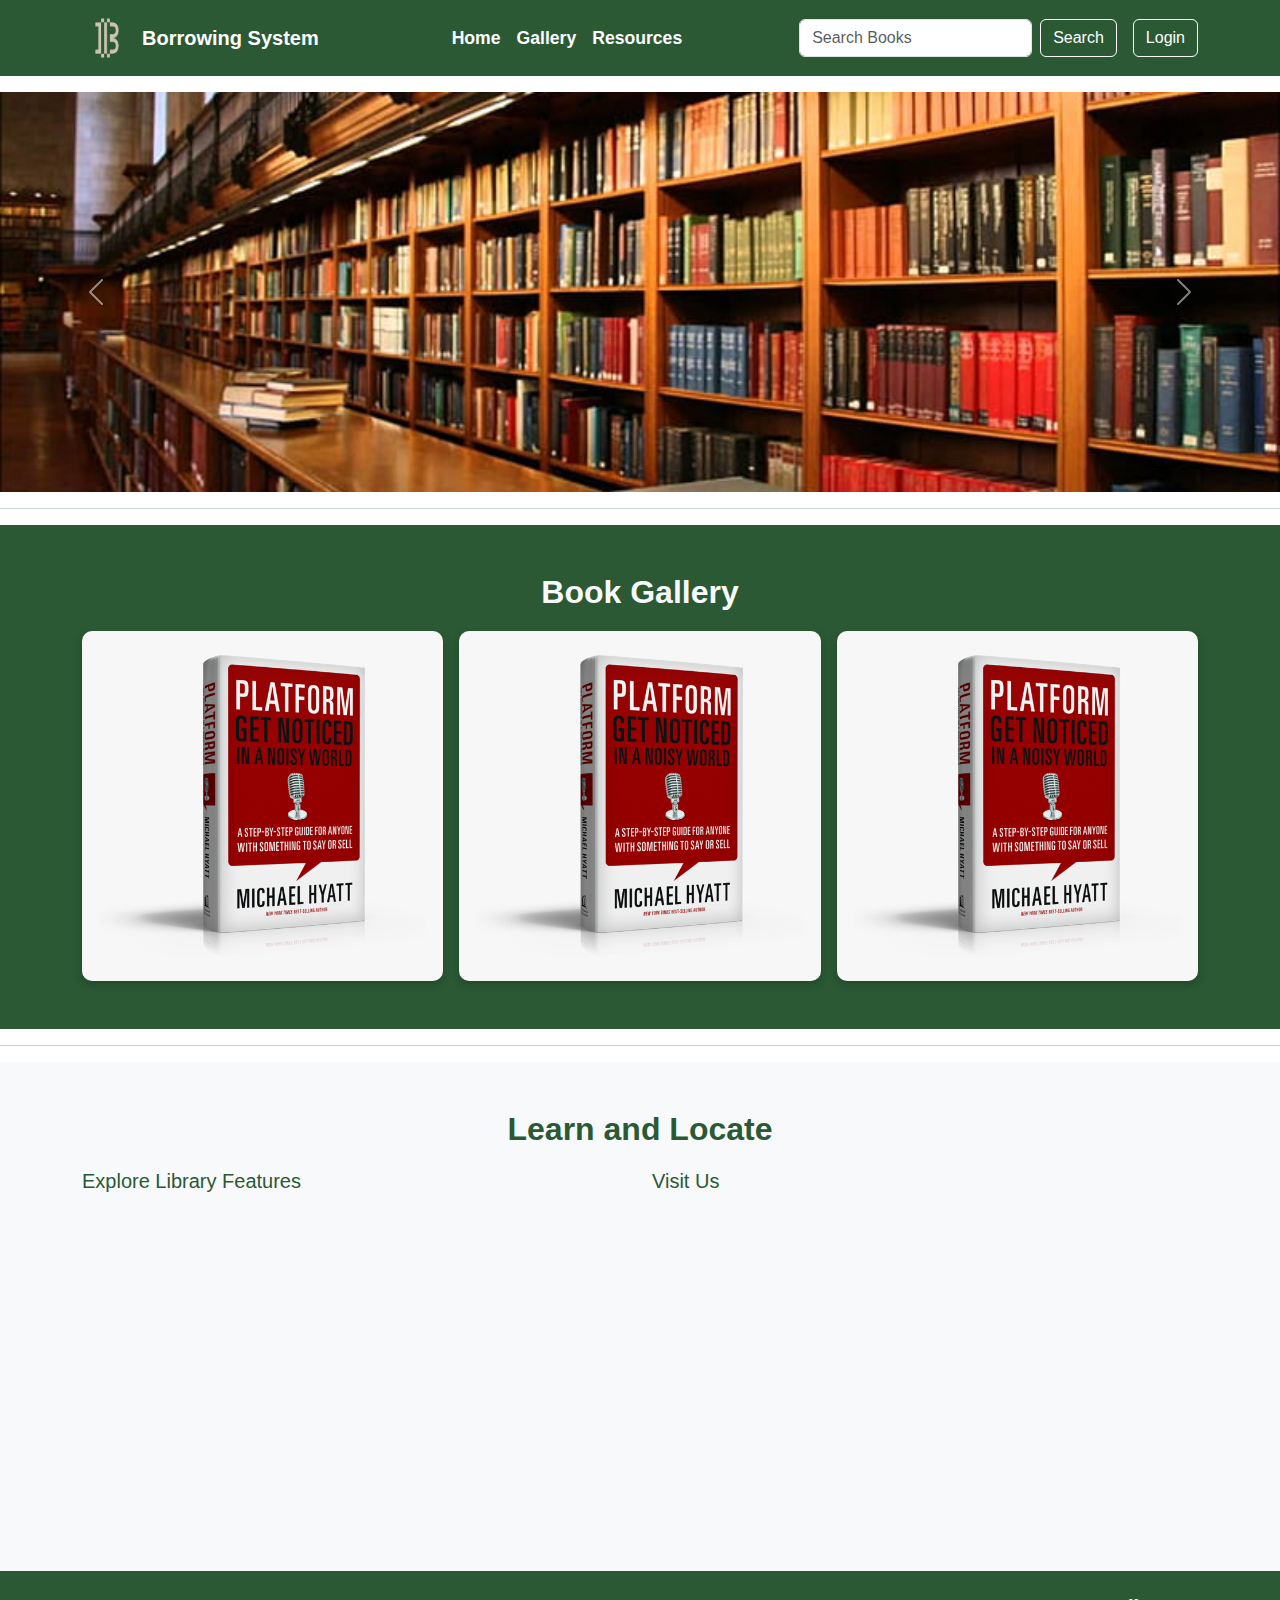
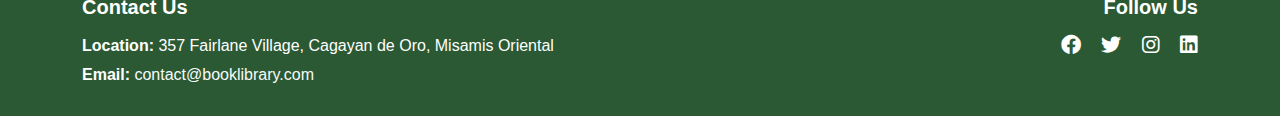
<file: index.html>
<!DOCTYPE html>
<html lang="en">

<head>
    <meta charset="UTF-8">
    <meta name="viewport" content="width=device-width, initial-scale=1.0">
    <title>Book Borrowing System</title>
    <!-- Bootstrap CSS -->
    <link href="https://cdn.jsdelivr.net/npm/bootstrap@5.3.0/dist/css/bootstrap.min.css" rel="stylesheet">
    <!-- Icons -->
    <link rel="stylesheet" href="https://cdnjs.cloudflare.com/ajax/libs/font-awesome/6.0.0/css/all.min.css">
    <link rel="stylesheet" href="styles.css">
</head>

<body>
    <!-- Navbar -->
    <nav class="navbar navbar-expand-lg">
        <div class="container">
            <!-- Logo and System Name -->
            <a class="navbar-brand d-flex align-items-center" href="#">
                <img src="logo.png" alt="Logo" style="width: 50px; height: 50px; margin-right: 10px; border-radius: 50%;">
                <span>Borrowing System</span>
            </a>
            <!-- Toggler for mobile view -->
            <button class="navbar-toggler" type="button" data-bs-toggle="collapse" data-bs-target="#navbarNav">
                <span class="navbar-toggler-icon"></span>
            </button>
            <!-- Navbar Content -->
            <div class="collapse navbar-collapse" id="navbarNav">
                <!-- Centered Menu Items -->
                <ul class="navbar-nav mx-auto">
                    <li class="nav-item">
                        <a class="nav-link" href="#">Home</a>
                    </li>
                    <li class="nav-item">
                        <a class="nav-link" href="#gallery">Gallery</a>
                    </li>
                    <li class="nav-item">
                        <a class="nav-link" href="#resources">Resources</a>
                    </li>
                </ul>
                <!-- Search Bar and Login Button -->
                <form class="d-flex me-3">
                    <input class="form-control me-2" type="search" placeholder="Search Books">
                    <button class="btn btn-outline-success" type="submit">Search</button>
                </form>
                <a href="login.html" class="btn btn-outline-success">Login</a>
            </div>
        </div>
    </nav>


    <!-- Image Slider -->
    <div id="carouselExample" class="carousel slide mt-3" data-bs-ride="carousel">
        <div class="carousel-inner">
            <div class="carousel-item active position-relative">
                <img src="library.jpg" class="d-block w-100" alt="Library">
                <div class="carousel-caption d-none d-md-block bg-dark bg-opacity-50 rounded p-2 hover-caption">
                    <h5>Welcome to the Library</h5>
                    <p>Discover a world of knowledge and stories.</p>
                </div>
            </div>
            <div class="carousel-item position-relative">
                <img src="bookshelf.jpg" class="d-block w-100" alt="Bookshelf">
                <div class="carousel-caption d-none d-md-block bg-dark bg-opacity-50 rounded p-2 hover-caption">
                    <h5>Explore Our Collections</h5>
                    <p>Find books that inspire and educate.</p>
                </div>
            </div>
            <div class="carousel-item position-relative">
                <img src="reading.jpg" class="d-block w-100" alt="Reading Area">
                <div class="carousel-caption d-none d-md-block bg-dark bg-opacity-50 rounded p-2 hover-caption">
                    <h5>Cozy Reading Spaces</h5>
                    <p>Relax and enjoy your favorite books in comfort.</p>
                </div>
            </div>
        </div>
        <button class="carousel-control-prev" type="button" data-bs-target="#carouselExample" data-bs-slide="prev">
            <span class="carousel-control-prev-icon" aria-hidden="true"></span>
        </button>
        <button class="carousel-control-next" type="button" data-bs-target="#carouselExample" data-bs-slide="next">
            <span class="carousel-control-next-icon" aria-hidden="true"></span>
        </button>
    </div>
    <hr>

    <!-- Image Gallery -->
    <section id="gallery" class="py-5" style="background-color: #2a5934;">
        <div class="container">
            <h2 class="text-light">Book Gallery</h2>
            <div class="row g-3 gallery">
                <div class="col-md-4">
                    <img src="book2.png" class="img-fluid" alt="Book 1">
                </div>
                <div class="col-md-4">
                    <img src="book2.png" class="img-fluid" alt="Book 2">
                </div>
                <div class="col-md-4">
                    <img src="book2.png" class="img-fluid" alt="Book 3">
                </div>
            </div>
        </div>
    </section>
    <hr>
    
    <!-- Videos and Map -->
    <section id="resources" class="py-5 bg-light">
        <div class="container">
            <h2>Learn and Locate</h2>
            <div class="row g-4">
                <div class="col-md-6">
                    <h5>Explore Library Features</h5>
                    <iframe width="100%" height="315" src="https://www.youtube.com/embed/ZNSA0NrDeb4" frameborder="0" allowfullscreen></iframe>
                </div>                
                <div class="col-md-6">
                    <h5>Visit Us</h5>
                    <div class="ratio ratio-16x9">
                        <iframe 
                            src="https://www.google.com/maps/embed?pb=!1m18!1m12!1m3!1d3945.954757336928!2d124.63885007477415!3d8.5037739915381!2m3!1f0!2f0!3f0!3m2!1i1024!2i768!4f13.1!3m3!1m2!1s0x32fff3a3721a2dad%3A0x8c4ca25a7cc0802d!2sFairlane%20Village!5e0!3m2!1sen!2sph!4v1732616581317!5m2!1sen!2sph" 
                            width="600" 
                            height="450" 
                            style="border:0;" 
                            allowfullscreen="" 
                            loading="lazy" 
                            referrerpolicy="no-referrer-when-downgrade">
                        </iframe>
                    </div>
                </div>                
            </div>
        </div>
    </section>

    <!-- Footer -->
    <footer class="py-4">
        <div class="container">
            <div class="row">
                <!-- Left Side: Location and Contact -->
                <div class="col-md-6 text-md-start text-center">
                    <h5>Contact Us</h5>
                    <p><strong>Location:</strong> 357 Fairlane Village, Cagayan de Oro, Misamis Oriental</p>
                    <p><strong>Email:</strong> <a href="mailto:contact@booklibrary.com" class="text-light">contact@booklibrary.com</a></p>
                </div>
                <!-- Right Side: Social Media and About -->
                <div class="col-md-6 text-md-end text-center">
                    <h5>Follow Us</h5>
                    <a href="#" class="me-3"><i class="fab fa-facebook fa-lg"></i></a>
                    <a href="#" class="me-3"><i class="fab fa-twitter fa-lg"></i></a>
                    <a href="#" class="me-3"><i class="fab fa-instagram fa-lg"></i></a>
                    <a href="#"><i class="fab fa-linkedin fa-lg"></i></a>
                </div>
            </div>
        </div>
    </footer>

    <!-- Scroll-to-Top Arrow -->
    <a href="#" id="scrollToTop" class="btn btn-success" style="display: none;">
        <i class="fas fa-arrow-up"></i>
    </a>
    <!-- Bootstrap JS -->
    <script src="https://cdn.jsdelivr.net/npm/bootstrap@5.3.0/dist/js/bootstrap.bundle.min.js"></script>
    <script>
        // Show/hide the scroll-to-top button
        const scrollToTopButton = document.getElementById('scrollToTop');
    
        window.addEventListener('scroll', () => {
            if (window.scrollY > 200) {
                scrollToTopButton.style.display = 'block';
            } else {
                scrollToTopButton.style.display = 'none';
            }
        });
    
        // Scroll to the top when the button is clicked
        scrollToTopButton.addEventListener('click', (e) => {
            e.preventDefault();
            window.scrollTo({ top: 0, behavior: 'smooth' });
        });
    </script>
</body>

</html>
</file>
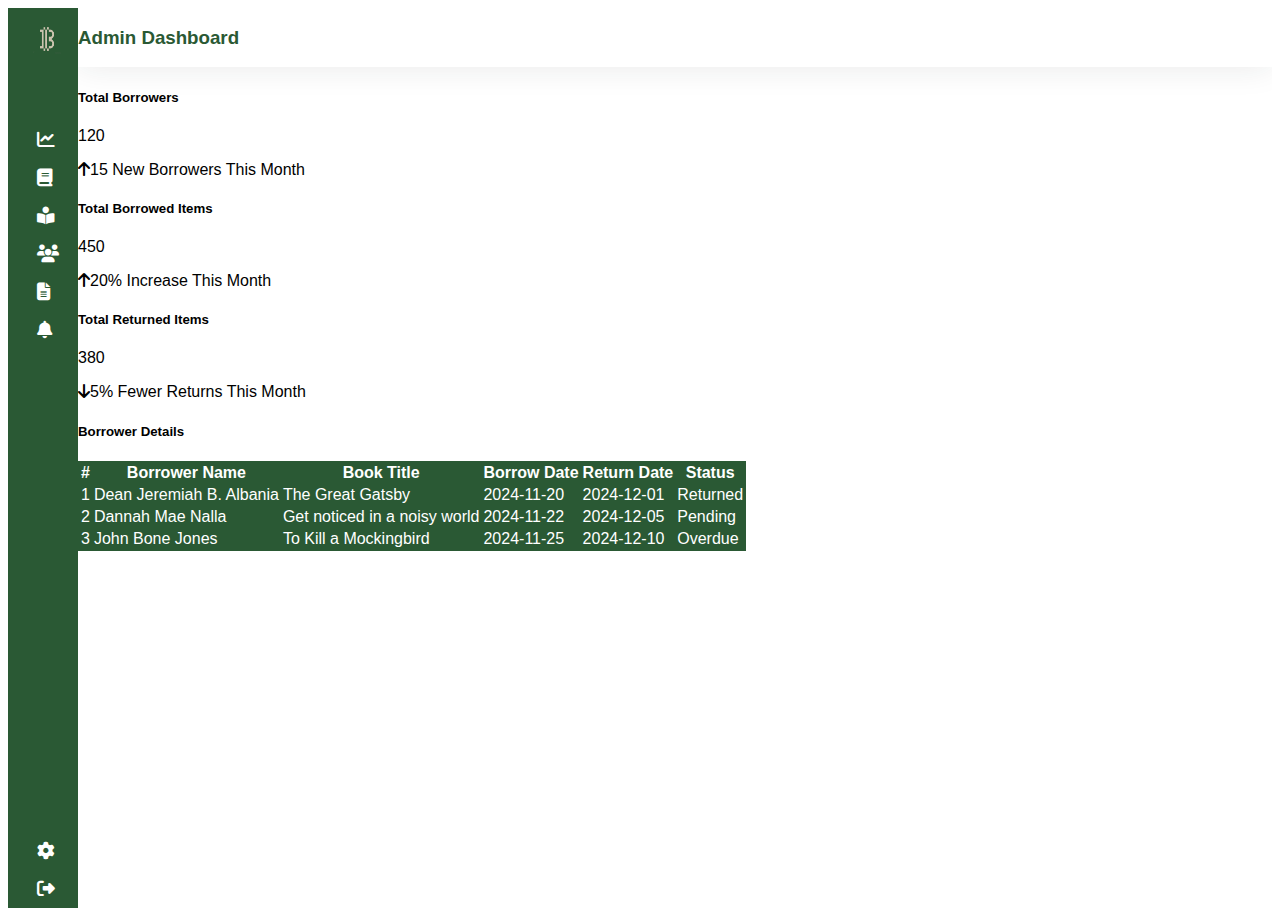
<file: dashboard.html>
<!DOCTYPE html>
<html lang="en">

<head>
    <meta charset="UTF-8">
    <meta http-equiv="X-UA-Compatible" content="IE=edge">
    <meta name="viewport" content="width=device-width, initial-scale=1.0">
    <title>Sidebar With Bootstrap</title>
    <!-- Replace LineIcons with FontAwesome -->
    <link href="https://cdnjs.cloudflare.com/ajax/libs/font-awesome/6.5.1/css/all.min.css" rel="stylesheet" />
    <link href="https://cdn.jsdelivr.net/npm/bootstrap@5.3.2/dist/css/bootstrap.min.css" rel="stylesheet"
        integrity="sha384-T3c6CoIi6uLrA9TneNEoa7RxnatzjcDSCmG1MXxSR1GAsXEV/Dwwykc2MPK8M2HN" crossorigin="anonymous">
    <link rel="stylesheet" href="dashboard.css">
</head>

<body>
    <div class="wrapper">
        <aside id="sidebar">
            <div class="d-flex align-items-center">
                <button class="toggle-btn" type="button">
                    <img src="logo.png" alt="Logo" class="img-fluid" style="width: 30px; height: 30px;">
                </button>
                <div class="sidebar-logo">
                    <a href="#">BMS</a>
                </div>
            </div>            
            <ul class="sidebar-nav">
                <!-- Dashboard -->
                <li class="sidebar-item">
                    <a href="#" class="sidebar-link">
                        <i class="fas fa-chart-line"></i>
                        <span>Dashboard</span>
                    </a>
                </li>
                </li>
                <!-- Books -->
                <li class="sidebar-item">
                    <a href="#" class="sidebar-link">
                        <i class="fas fa-book"></i>
                        <span>Books</span>
                    </a>
                </li>
                <!-- Borrowing -->
                <li class="sidebar-item">
                    <a href="#" class="sidebar-link">
                        <i class="fas fa-book-reader"></i>
                        <span>Borrowed Books</span>
                    </a>
                </li>
                <!-- Members -->
                <li class="sidebar-item">
                    <a href="#" class="sidebar-link">
                        <i class="fas fa-users"></i>
                        <span>Members</span>
                    </a>
                </li>
                <!-- Reports -->
                <li class="sidebar-item">
                    <a href="#" class="sidebar-link">
                        <i class="fas fa-file-alt"></i>
                        <span>Reports</span>
                    </a>
                </li>
                <!-- Notifications -->
                <li class="sidebar-item">
                    <a href="#" class="sidebar-link">
                        <i class="fas fa-bell"></i>
                        <span>Notifications</span>
                    </a>
                </li>
             
            </ul>
            <div class="sidebar-footer">
                <!-- Settings -->
                <a href="#" class="sidebar-link">
                    <i class="fas fa-cog"></i>
                    <span>Settings</span>
                </a>

                <a href="index.html" class="sidebar-link">
                    <i class="fas fa-sign-out-alt"></i>
                    <span>Logout</span>
                </a>
            </div>
        </aside>
        <div class="main">
            <nav class="navbar navbar-expand px-4 py-3">
                <form action="#" class="d-none d-sm-inline-block">
                    <h3 class="fw-bold fs-4 mb-3">Admin Dashboard</h3>
                </form>
                <div class="navbar-collapse collapse">
                    <ul class="navbar-nav ms-auto">
                        <li class="nav-item dropdown">
                            <a href="#" data-bs-toggle="dropdown" class="nav-icon pe-md-0">
                            
                            </a>
                            <div class="dropdown-menu dropdown-menu-end rounded">

                            </div>
                        </li>
                    </ul>
                </div>
            </nav>
            <main class="content px-3 py-4">
                <div class="container-fluid">
                    <div class="mb-3">
                        <div class="row g-4">
                            <!-- Total Borrowers -->
                            <div class="col-12 col-md-4">
                                <div class="card border-0 shadow-sm">
                                    <div class="card-body text-center py-4">
                                        <h5 class="mb-3 fw-bold text-primary">
                                            Total Borrowers
                                        </h5>
                                        <p class="display-5 fw-bold text-dark">
                                            120
                                        </p>
                                        <div class="text-success fw-bold">
                                            <i class="fas fa-arrow-up me-2"></i>15 New Borrowers This Month
                                        </div>
                                    </div>
                                </div>
                            </div>
                            <!-- Total Borrowed Items -->
                            <div class="col-12 col-md-4">
                                <div class="card border-0 shadow-sm">
                                    <div class="card-body text-center py-4">
                                        <h5 class="mb-3 fw-bold text-warning">
                                            Total Borrowed Items
                                        </h5>
                                        <p class="display-5 fw-bold text-dark">
                                            450
                                        </p>
                                        <div class="text-success fw-bold">
                                            <i class="fas fa-arrow-up me-2"></i>20% Increase This Month
                                        </div>
                                    </div>
                                </div>
                            </div>
                            <!-- Total Returned Items -->
                            <div class="col-12 col-md-4">
                                <div class="card border-0 shadow-sm">
                                    <div class="card-body text-center py-4">
                                        <h5 class="mb-3 fw-bold text-success">
                                            Total Returned Items
                                        </h5>
                                        <p class="display-5 fw-bold text-dark">
                                            380
                                        </p>
                                        <div class="text-danger fw-bold">
                                            <i class="fas fa-arrow-down me-2"></i>5% Fewer Returns This Month
                                        </div>
                                    </div>
                                </div>
                            </div>
                        </div>
                        <div class="row mt-4">
                            <div class="col-12">
                                <div class="card border-0 shadow-sm">
                                    <div class="card-body">
                                        <h5 class="fw-bold text-primary mb-3">Borrower Details</h5>
                                        <div class="table-responsive">
                                            <table class="table table-bordered table-hover" style="background-color: #2a5934; color: white;">
                                                <thead>
                                                    <tr>
                                                        <th>#</th>
                                                        <th>Borrower Name</th>
                                                        <th>Book Title</th>
                                                        <th>Borrow Date</th>
                                                        <th>Return Date</th>
                                                        <th>Status</th>
                                                    </tr>
                                                </thead>
                                                <tbody>
                                                    <tr>
                                                        <td>1</td>
                                                        <td>Dean Jeremiah B. Albania</td>
                                                        <td>The Great Gatsby</td>
                                                        <td>2024-11-20</td>
                                                        <td>2024-12-01</td>
                                                        <td><span class="badge bg-success">Returned</span></td>
                                                    </tr>
                                                    <tr>
                                                        <td>2</td>
                                                        <td>Dannah Mae Nalla</td>
                                                        <td>Get noticed in a noisy world</td>
                                                        <td>2024-11-22</td>
                                                        <td>2024-12-05</td>
                                                        <td><span class="badge bg-warning text-dark">Pending</span></td>
                                                    </tr>
                                                    <tr>
                                                        <td>3</td>
                                                        <td>John Bone Jones</td>
                                                        <td>To Kill a Mockingbird</td>
                                                        <td>2024-11-25</td>
                                                        <td>2024-12-10</td>
                                                        <td><span class="badge bg-danger">Overdue</span></td>
                                                    </tr>
                                                </tbody>
                                            </table>
                                        </div>
                                    </div>
                                </div>
                            </div>
                        </div>
                    </div>
                </div>                
            </main>
        </div>
    </div>
    <script src="https://cdn.jsdelivr.net/npm/bootstrap@5.3.2/dist/js/bootstrap.bundle.min.js"
        integrity="sha384-C6RzsynM9kWDrMNeT87bh95OGNyZPhcTNXj1NW7RuBCsyN/o0jlpcV8Qyq46cDfL"
        crossorigin="anonymous"></script>
    <script src="script.js"></script>
</body>

</html>
</file>
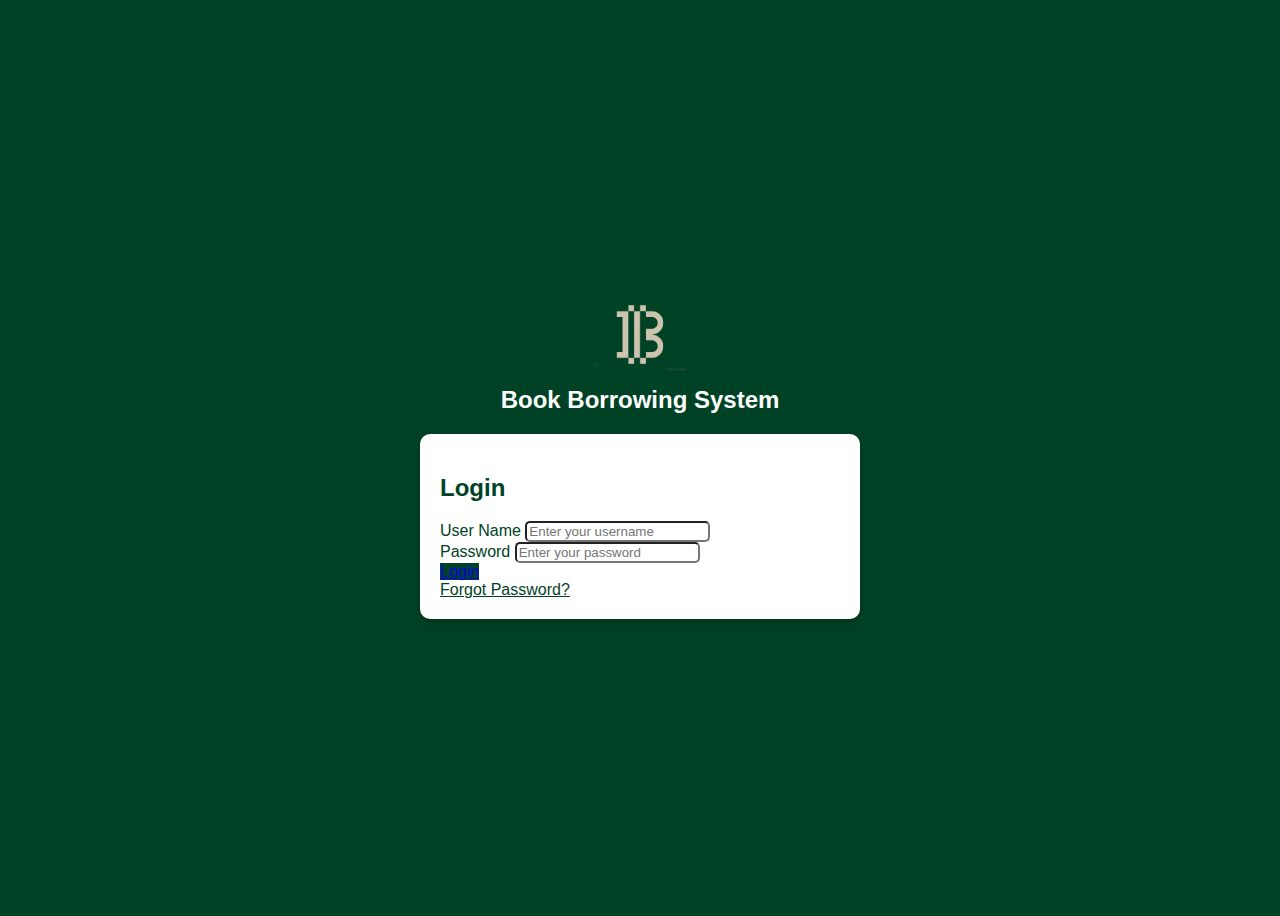
<file: login.html>
<!DOCTYPE html>
<html lang="en">

<head>
    <meta charset="UTF-8">
    <meta name="viewport" content="width=device-width, initial-scale=1.0">
    <title>Login - Book Borrowing System</title>
    <link href="https://cdn.jsdelivr.net/npm/bootstrap@5.3.2/dist/css/bootstrap.min.css" rel="stylesheet"
        integrity="sha384-T3c6CoIi6uLrA9TneNEoa7RxnatzjcDSCmG1MXxSR1GAsXEV/Dwwykc2MPK8M2HN" crossorigin="anonymous">
    <style>
        body {
            background-color: #004225; /* Dark green background */
            color: white;
            font-family: Arial, sans-serif;
        }

        .login-container {
            min-height: 100vh;
            display: flex;
            flex-direction: column;
            justify-content: center;
            align-items: center;
        }

        .logo {
            margin-bottom: 20px;
            text-align: center;
        }

        .logo img {
            max-width: 100px;
        }

        .logo h1 {
            margin: 10px 0 0;
            font-size: 24px;
            font-weight: bold;
        }

        .card {
            background-color: white;
            color: #004225;
            border-radius: 10px;
            box-shadow: 0 4px 8px rgba(0, 0, 0, 0.2);
            width: 100%;
            max-width: 400px;
            padding: 20px;
        }

        .form-control {
            border-radius: 5px;
        }

        .btn-primary {
            background-color: #004225;
            border: none;
        }

        .btn-primary:hover {
            background-color: #006837;
        }
    </style>
</head>

<body>
    <div class="login-container">
        <div class="logo">
            <img src="logo.png" alt="System Logo">
            <h1>Book Borrowing System</h1>
        </div>
        <div class="card">
            <h2 class="text-center mb-4">Login</h2>
            <form>
                <div class="mb-3">
                    <label for="username" class="form-label">User Name</label>
                    <input type="text" class="form-control" placeholder="Enter your username">
                </div>
                <div class="mb-3">
                    <label for="password" class="form-label">Password</label>
                    <input type="password" class="form-control" placeholder="Enter your password">
                </div>
                <div class="d-grid">
                    <a href="dashboard.html" class="btn btn-primary text-decoration-none text-white">Login</a>
                </div>
                <div class="text-center mt-3">
                    <a href="#" class="text-decoration-none" style="color: #004225;">Forgot Password?</a>
                </div>
            </form>
        </div>
    </div>

    <script src="https://cdn.jsdelivr.net/npm/bootstrap@5.3.2/dist/js/bootstrap.bundle.min.js"
        integrity="sha384-C6RzsynM9kWDrMNeT87bh95OGNyZPhcTNXj1NW7RuBCsyN/o0jlpcV8Qyq46cDfL"
        crossorigin="anonymous"></script>
</body>

</html>
</file>
<file: styles.css>
:root {
    --primary-color: #2a5934; /* Dark Green */
    --secondary-color: #ffffff; /* White */
    --hover-color: #1f4030;
}

body {
    font-family: 'Arial', sans-serif;
    background-color: var(--secondary-color);
    color: var(--primary-color);
}

.navbar {
    background-color: var(--primary-color);
}

.navbar .navbar-brand,
.navbar .nav-link {
    color: var(--secondary-color);
}

.navbar .nav-link:hover {
    color: var(--hover-color);
}

.btn-outline-success {
    color: var(--primary-color);
    border-color: var(--primary-color);
}

.btn-outline-success:hover {
    background-color: var(--primary-color);
    color: var(--secondary-color);
}

.carousel-item img {
    height: 400px;
    object-fit: cover;
}

.gallery img {
    width: 100%; 
    height: 350px; 
    object-fit: cover; 
    border-radius: 10px;
    box-shadow: 0 4px 8px rgba(0, 0, 0, 0.2); 
    transition: transform 0.3s ease, box-shadow 0.3s ease;
}

.gallery img:hover {
    transform: scale(1.05);
    box-shadow: 0 8px 16px rgba(0, 0, 0, 0.3); 
}

section h2 {
    color: var(--primary-color);
    text-align: center;
    margin-bottom: 20px;
    font-weight: bold;
}

footer {
    background-color: var(--primary-color);
    color: var(--secondary-color);
}

footer a {
    color: var(--secondary-color);
}

footer a:hover {
    text-decoration: underline;
}   
.navbar {
    background-color: var(--primary-color);
}

.navbar .navbar-brand,
.navbar .nav-link {
    color: var(--secondary-color);
    font-weight: bold;
}

.navbar .nav-link:hover {
    color: var(--hover-color);
}

.navbar .btn-outline-success {
    color: var(--secondary-color);
    border-color: var(--secondary-color);
}

.navbar .btn-outline-success:hover {
    background-color: var(--secondary-color);
    color: var(--primary-color);
}

.navbar-nav {
    font-size: 1.1rem;
}
footer {
    background-color: var(--primary-color);
    color: var(--secondary-color);
}

footer a {
    color: var(--secondary-color);
    text-decoration: none;
}

footer a:hover {
    text-decoration: underline;
}

footer h5 {
    font-size: 1.25rem;
    font-weight: bold;
    margin-bottom: 15px;
}

footer p {
    margin-bottom: 5px;
}
    /* Hide captions initially */
    .carousel-item .hover-caption {
        opacity: 0;
        transition: opacity 0.4s ease-in-out;
    }

    /* Show captions on hover */
    .carousel-item:hover .hover-caption {
        opacity: 1;
    }

    /* Optional: Add a zoom effect to the images on hover */
    .carousel-item img {
        transition: transform 0.4s ease-in-out;
    }

    .carousel-item:hover img {
        transform: scale(1.05);
    }

    #scrollToTop {
        position: fixed;
        bottom: 20px;
        right: 20px;
        z-index: 1000;
        padding: 10px 15px;
        border-radius: 50%;
        font-size: 20px;
        box-shadow: 0 4px 6px rgba(0, 0, 0, 0.1);
        transition: opacity 0.3s, visibility 0.3s;
    }
</file>
<file: dashboard.css>
::after,
::before {
    box-sizing: border-box;
    margin: 0;
    padding: 0;
}

a {
    text-decoration: none;
}

li {
    list-style: none;
}

body {
    font-family: 'Poppins', sans-serif;
}

.wrapper {
    display: flex;
}

.main {
    display: flex;
    flex-direction: column;
    min-height: 100vh;
    width: 100%;
    overflow: hidden;
    transition: all 0.35s ease-in-out;
    background-color: #fff;
    min-width: 0;
}

#sidebar {
    width: 70px;
    min-width: 70px;
    z-index: 1000;
    transition: all .25s ease-in-out;
    background-color: #2a5934; /* Green background */
    display: flex;
    flex-direction: column;
}

#sidebar.expand {
    width: 260px;
    min-width: 260px;
}

.toggle-btn {
    background-color: transparent;
    cursor: pointer;
    border: 0;
    padding: 1rem 1.5rem;
}

.toggle-btn i {
    font-size: 1.5rem;
    color: #FFF; /* White toggle icon */
}

.sidebar-logo {
    margin: auto 0;
}

.sidebar-logo a {
    color: #FFF; /* White text */
    font-size: 1.15rem;
    font-weight: 600;
}

#sidebar:not(.expand) .sidebar-logo,
#sidebar:not(.expand) a.sidebar-link span {
    display: none;
}

#sidebar.expand .sidebar-logo,
#sidebar.expand a.sidebar-link span {
    animation: fadeIn .25s ease;
}

@keyframes fadeIn {
    0% {
        opacity: 0;
    }

    100% {
        opacity: 1;
    }
}

.sidebar-nav {
    padding: 2rem 0;
    flex: 1 1 auto;
}

a.sidebar-link {
    padding: .625rem 1.625rem;
    color: #FFF; /* White text */
    display: block;
    font-size: 0.9rem;
    white-space: nowrap;
    border-left: 3px solid transparent;
}

.sidebar-link i,
.dropdown-item i {
    font-size: 1.1rem;
    margin-right: .75rem;
}

a.sidebar-link:hover {
    background-color: rgba(255, 255, 255, 0.1); /* Light white hover */
    border-left: 3px solid #FFF; /* White highlight on hover */
}

.sidebar-item {
    position: relative;
}

#sidebar:not(.expand) .sidebar-item .sidebar-dropdown {
    position: absolute;
    top: 0;
    left: 70px;
    background-color: #2a5934;
    padding: 0;
    min-width: 15rem;
    display: none;
}

#sidebar:not(.expand) .sidebar-item:hover .has-dropdown+.sidebar-dropdown {
    display: block;
    max-height: 15em;
    width: 100%;
    opacity: 1;
}

#sidebar.expand .sidebar-link[data-bs-toggle="collapse"]::after {
    border: solid;
    border-width: 0 .075rem .075rem 0;
    content: "";
    display: inline-block;
    padding: 2px;
    position: absolute;
    right: 1.5rem;
    top: 1.4rem;
    transform: rotate(-135deg);
    transition: all .2s ease-out;
}

#sidebar.expand .sidebar-link[data-bs-toggle="collapse"].collapsed::after {
    transform: rotate(45deg);
    transition: all .2s ease-out;
}

.navbar {
    background-color: #FFF; /* White navbar */
    color: #2a5934; /* Green text */
    box-shadow: 0 0 2rem 0 rgba(33, 37, 41, .1);
}

.navbar-expand .navbar-collapse {
    min-width: 200px;
}

.avatar {
    height: 40px;
    width: 40px;
    border: 2px solid #2a5934; /* Green border for avatar */
    border-radius: 50%;
}
</file>
